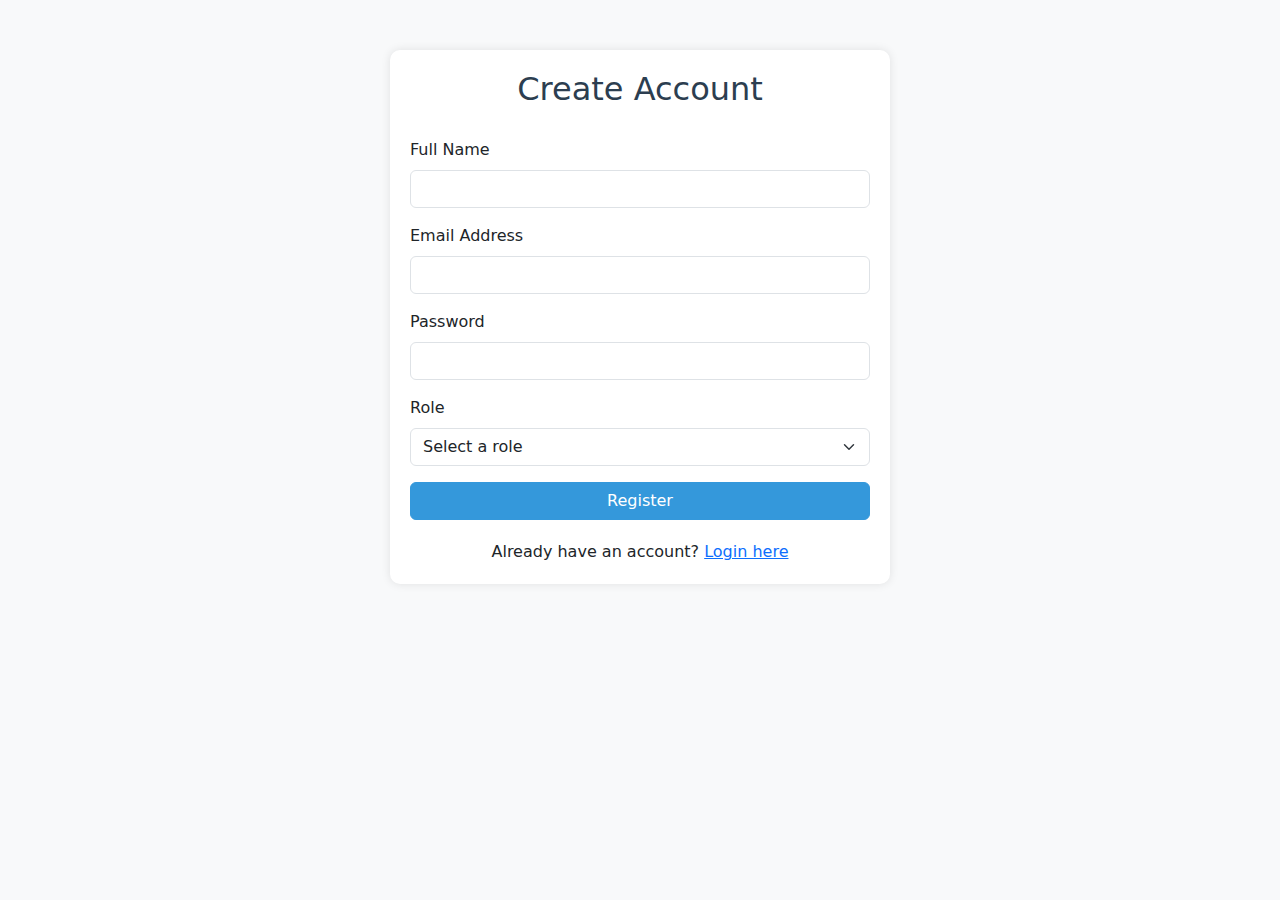
<file: src/main/resources/templates/register.html>
<!DOCTYPE html>
<html lang="en">
<head>
    <meta charset="UTF-8">
    <meta name="viewport" content="width=device-width, initial-scale=1.0">
    <title>Register - Research Paper Management System</title>
    <link href="https://cdn.jsdelivr.net/npm/bootstrap@5.3.0/dist/css/bootstrap.min.css" rel="stylesheet">
    <style>
        body {
            background-color: #f8f9fa;
        }
        .register-container {
            max-width: 500px;
            margin: 50px auto;
            padding: 20px;
            background-color: white;
            border-radius: 10px;
            box-shadow: 0 0 10px rgba(0,0,0,0.1);
        }
        .form-title {
            color: #2c3e50;
            margin-bottom: 30px;
            text-align: center;
        }
        .form-control:focus {
            border-color: #3498db;
            box-shadow: 0 0 0 0.2rem rgba(52, 152, 219, 0.25);
        }
        .btn-register {
            background-color: #3498db;
            border-color: #3498db;
            width: 100%;
        }
        .btn-register:hover {
            background-color: #2980b9;
            border-color: #2980b9;
        }
        .login-link {
            text-align: center;
            margin-top: 20px;
        }
    </style>
</head>
<body>
    <div class="container">
        <div class="register-container">
            <h2 class="form-title">Create Account</h2>
            <form id="registerForm">
                <div class="mb-3">
                    <label for="name" class="form-label">Full Name</label>
                    <input type="text" class="form-control" id="name" name="name" required>
                </div>
                <div class="mb-3">
                    <label for="email" class="form-label">Email Address</label>
                    <input type="email" class="form-control" id="email" name="email" required>
                </div>
                <div class="mb-3">
                    <label for="password" class="form-label">Password</label>
                    <input type="password" class="form-control" id="password" name="password" required>
                </div>
                <div class="mb-3">
                    <label for="role" class="form-label">Role</label>
                    <select class="form-select" id="role" name="role" required>
                        <option value="">Select a role</option>
                        <option value="USER">User</option>
                        <option value="ADMIN">Admin</option>
                    </select>
                </div>
                <button type="submit" class="btn btn-primary btn-register">Register</button>
            </form>
            <div class="login-link">
                Already have an account? <a href="/login.html">Login here</a>
            </div>
        </div>
    </div>

    <script>
        document.getElementById('registerForm').addEventListener('submit', async function(e) {
            e.preventDefault();

            const formData = {
                name: document.getElementById('name').value,
                email: document.getElementById('email').value,
                password: document.getElementById('password').value,
                role: document.getElementById('role').value
            };

            try {
                const response = await fetch('/api/users/register', {
                    method: 'POST',
                    headers: {
                        'Content-Type': 'application/json'
                    },
                    body: JSON.stringify(formData)
                });

                if (response.ok) {
                    alert('Registration successful! Redirecting to login...');
                    window.location.href = '/login.html';
                } else {
                    const errorData = await response.json();
                    alert(errorData.message || 'Registration failed. Please try again.');
                }
            } catch (error) {
                console.error('Error:', error);
                alert('An error occurred during registration. Please try again.');
            }
        });
    </script>
</body>
</html>
</file>
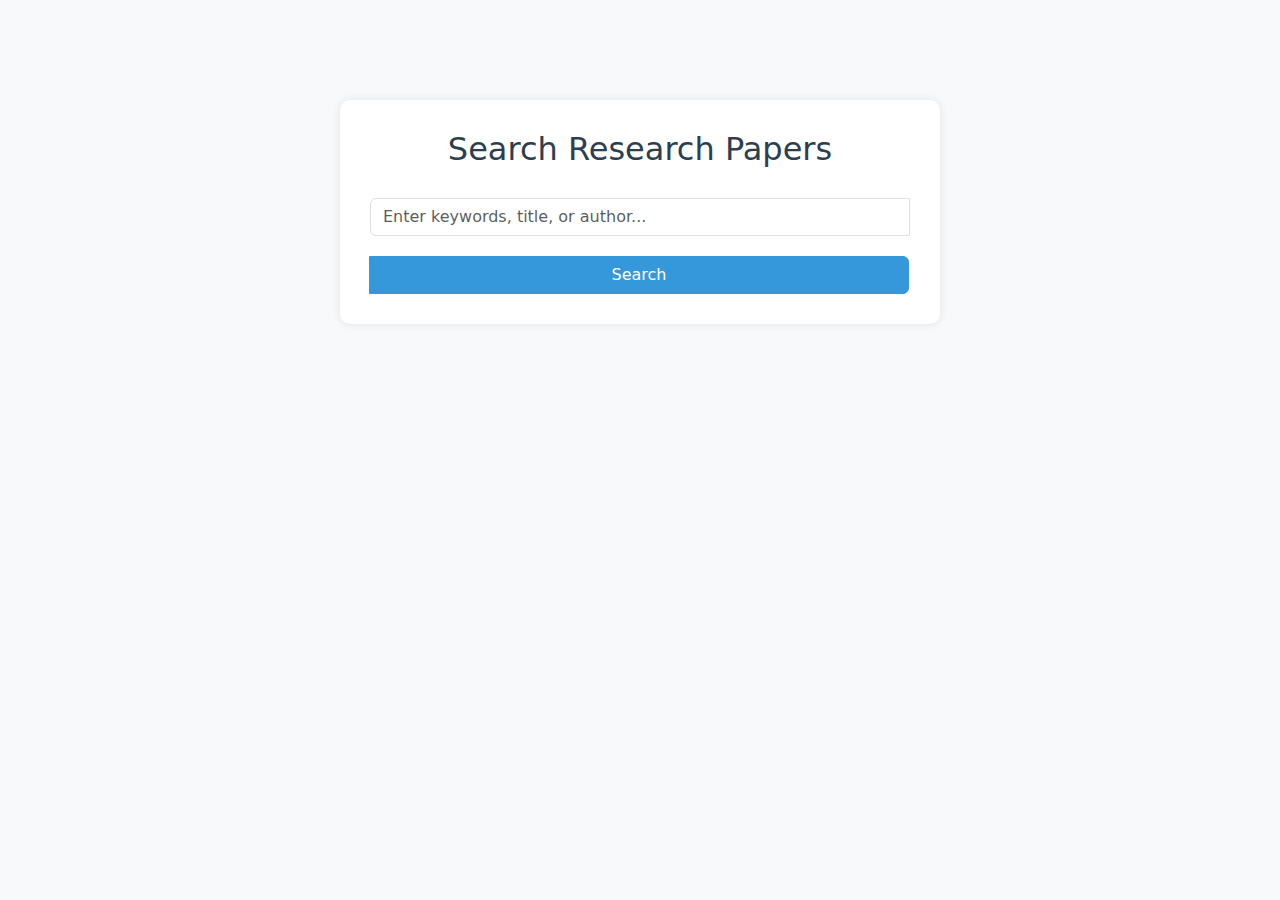
<file: src/main/resources/templates/search-button.html>
<!DOCTYPE html>
<html lang="en">
<head>
    <meta charset="UTF-8">
    <meta name="viewport" content="width=device-width, initial-scale=1.0">
    <title>Search Papers - Research Paper Management System</title>
    <link href="https://cdn.jsdelivr.net/npm/bootstrap@5.3.0/dist/css/bootstrap.min.css" rel="stylesheet">
    <style>
        body {
            background-color: #f8f9fa;
        }
        .search-container {
            max-width: 600px;
            margin: 100px auto;
            padding: 30px;
            background-color: white;
            border-radius: 10px;
            box-shadow: 0 0 10px rgba(0,0,0,0.1);
        }
        .search-title {
            color: #2c3e50;
            margin-bottom: 30px;
            text-align: center;
        }
        .form-control:focus {
            border-color: #3498db;
            box-shadow: 0 0 0 0.2rem rgba(52, 152, 219, 0.25);
        }
        .btn-search {
            background-color: #3498db;
            border-color: #3498db;
            width: 100%;
            margin-top: 20px;
        }
        .btn-search:hover {
            background-color: #2980b9;
            border-color: #2980b9;
        }
    </style>
</head>
<body>
    <div class="container">
        <div class="search-container">
            <h2 class="search-title">Search Research Papers</h2>
            <form id="searchForm">
                <div class="input-group">
                    <input type="text" class="form-control" id="searchInput" placeholder="Enter keywords, title, or author..." required>
                    <button type="submit" class="btn btn-primary btn-search">Search</button>
                </div>
            </form>
        </div>
    </div>

    <script>
        document.getElementById('searchForm').addEventListener('submit', function(e) {
            e.preventDefault();
            const searchQuery = document.getElementById('searchInput').value;
            // TODO: Implement search functionality
            console.log('Searching for:', searchQuery);
        });
    </script>
</body>
</html>
</file>
